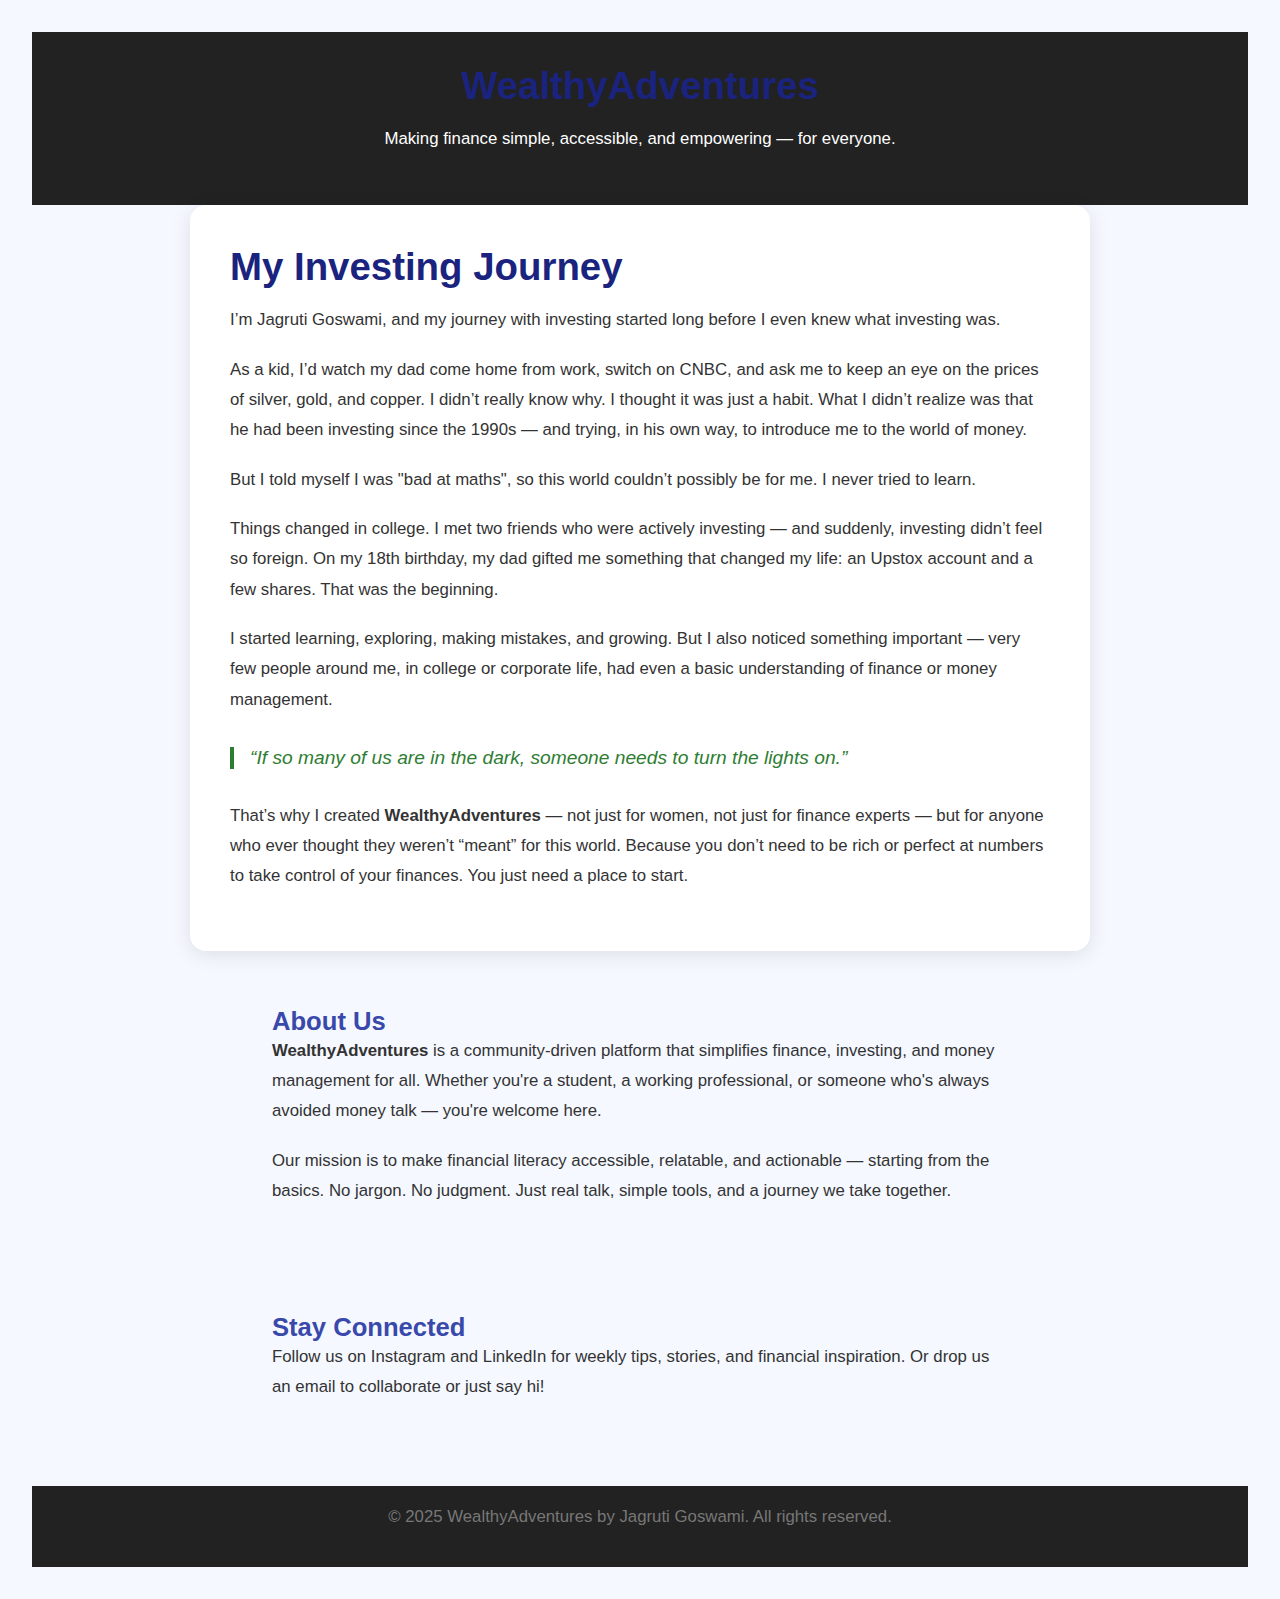
<file: index.html>
<!DOCTYPE html>
<html lang="en">
<head>
  <meta charset="UTF-8">
  <meta name="viewport" content="width=device-width, initial-scale=1.0">
  <title>WealthyAdventures</title>
  <link rel="stylesheet" href="style.css">
  <style>
    * {
      margin: 0;
      padding: 0;
      box-sizing: border-box;
      font-family: 'Poppins', sans-serif;
    }
    body {
      background: #f5f8ff;
      color: #333;
      padding: 2rem;
    }
    .container {
      max-width: 900px;
      margin: 0 auto;
      background: #fff;
      padding: 2.5rem;
      border-radius: 16px;
      box-shadow: 0 4px 20px rgba(0, 0, 0, 0.1);
      animation: fadeIn 1.2s ease;
    }
    h1 {
      font-size: 2.4rem;
      color: #1a237e;
      margin-bottom: 1rem;
    }
    h2 {
      font-size: 1.6rem;
      color: #3949ab;
      margin-top: 1.5rem;
    }
    p {
      font-size: 1.05rem;
      line-height: 1.8;
      margin-bottom: 1.2rem;
    }
    blockquote {
      font-style: italic;
      font-size: 1.2rem;
      color: #2e7d32;
      border-left: 4px solid #2e7d32;
      padding-left: 1rem;
      margin: 2rem 0;
    }
    footer {
      margin-top: 2rem;
      text-align: center;
      font-size: 0.95rem;
      color: #777;
    }
    @keyframes fadeIn {
      from {opacity: 0; transform: translateY(20px);}
      to {opacity: 1; transform: translateY(0);}
    }
  </style>
</head>
<body>
  <header>
    <h1>WealthyAdventures</h1>
    <p>Making finance simple, accessible, and empowering — for everyone.</p>
  </header>

  <div class="container">
    <h1>My Investing Journey</h1>
    <p>I’m Jagruti Goswami, and my journey with investing started long before I even knew what investing was.</p>
    <p>As a kid, I’d watch my dad come home from work, switch on CNBC, and ask me to keep an eye on the prices of silver, gold, and copper. I didn’t really know why. I thought it was just a habit. What I didn’t realize was that he had been investing since the 1990s — and trying, in his own way, to introduce me to the world of money.</p>
    <p>But I told myself I was "bad at maths", so this world couldn’t possibly be for me. I never tried to learn.</p>
    <p>Things changed in college. I met two friends who were actively investing — and suddenly, investing didn’t feel so foreign. On my 18th birthday, my dad gifted me something that changed my life: an Upstox account and a few shares. That was the beginning.</p>
    <p>I started learning, exploring, making mistakes, and growing. But I also noticed something important — very few people around me, in college or corporate life, had even a basic understanding of finance or money management.</p>
    <blockquote>
      “If so many of us are in the dark, someone needs to turn the lights on.”
    </blockquote>
    <p>That’s why I created <strong>WealthyAdventures</strong> — not just for women, not just for finance experts — but for anyone who ever thought they weren’t “meant” for this world. Because you don’t need to be rich or perfect at numbers to take control of your finances. You just need a place to start.</p>
  </div>

  <section class="about">
    <h2>About Us</h2>
    <p><strong>WealthyAdventures</strong> is a community-driven platform that simplifies finance, investing, and money management for all. Whether you're a student, a working professional, or someone who's always avoided money talk — you're welcome here.</p>
    <p>Our mission is to make financial literacy accessible, relatable, and actionable — starting from the basics. No jargon. No judgment. Just real talk, simple tools, and a journey we take together.</p>
  </section>

  <section class="contact">
    <h2>Stay Connected</h2>
    <p>Follow us on Instagram and LinkedIn for weekly tips, stories, and financial inspiration. Or drop us an email to collaborate or just say hi!</p>
  </section>

  <footer>
    <p>© 2025 WealthyAdventures by Jagruti Goswami. All rights reserved.</p>
  </footer>

  <script src="script.js"></script>
</body>
</html>
</file>
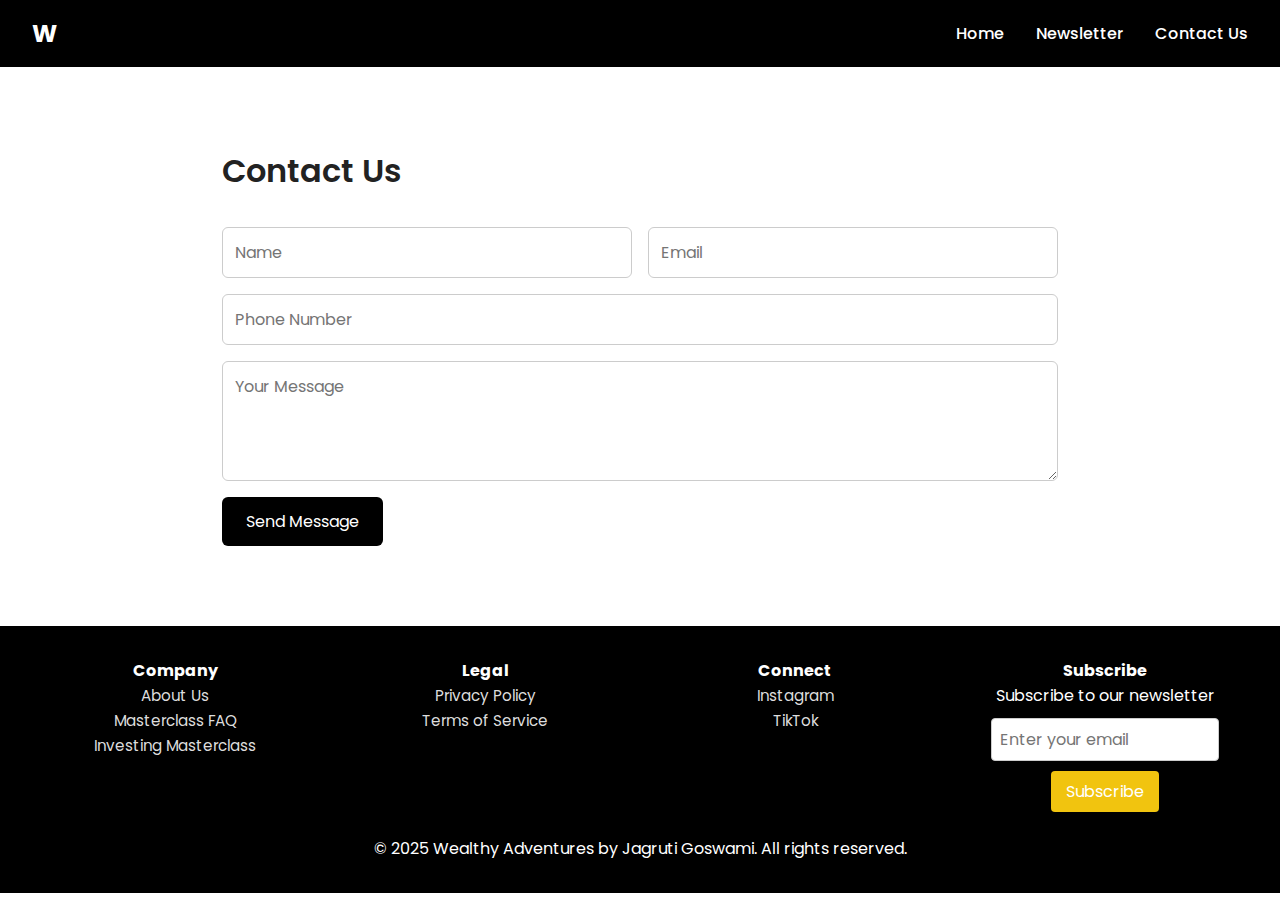
<file: contact.html>
<!DOCTYPE html>
<html lang="en">
<head>
  <meta charset="UTF-8" />
  <meta name="viewport" content="width=device-width, initial-scale=1.0"/>
  <title>Contact Us - Wealthy Adventures</title>
  <link href="https://fonts.googleapis.com/css2?family=Poppins:wght@300;400;600&display=swap" rel="stylesheet">
  <style>
    * {
      margin: 0;
      padding: 0;
      box-sizing: border-box;
      font-family: 'Poppins', sans-serif;
    }

    body {
      background: #ffffff;
      color: #222;
    }

    nav {
      background-color: #000;
      padding: 1rem 2rem;
      display: flex;
      align-items: center;
      justify-content: space-between;
      position: sticky;
      top: 0;
      z-index: 1000;
    }

    .nav-center {
      display: flex;
      gap: 2rem;
    }

    .nav-links a {
      color: white;
      text-decoration: none;
      font-weight: 500;
      transition: color 0.3s;
    }

    .nav-links a:hover {
      color: #f1c40f;
    }

    .logo {
      font-size: 1.5rem;
      font-weight: bold;
      color: white;
    }

    .container {
      max-width: 900px;
      margin: 3rem auto;
      padding: 2rem;
    }

    h1 {
      margin-bottom: 2rem;
      font-weight: 600;
    }

    form {
      display: grid;
      gap: 1rem;
    }

    .form-row {
      display: flex;
      gap: 1rem;
      flex-wrap: wrap;
    }

    .form-row input {
      flex: 1;
    }

    input, textarea {
      padding: 12px;
      border: 1px solid #ccc;
      border-radius: 6px;
      font-size: 1rem;
      width: 100%;
    }

    textarea {
      resize: vertical;
      min-height: 120px;
    }

    button {
      padding: 12px 24px;
      font-size: 1rem;
      background-color: #000;
      color: white;
      border: none;
      border-radius: 6px;
      cursor: pointer;
      width: fit-content;
    }

    button:hover {
      background-color: #333;
    }

    footer {
      background-color: #000;
      color: white;
      padding: 2rem;
      text-align: center;
    }

    footer .footer-grid {
      display: grid;
      grid-template-columns: repeat(auto-fit, minmax(180px, 1fr));
      gap: 1.5rem;
      margin-bottom: 1.5rem;
    }

    footer a {
      color: #ddd;
      text-decoration: none;
      font-size: 0.95rem;
    }

    footer a:hover {
      text-decoration: underline;
    }

    .subscribe-box input[type=email] {
      width: 80%;
      padding: 8px;
      margin-top: 10px;
      border-radius: 4px;
      border: 1px solid #ccc;
    }

    .subscribe-box button {
      margin-top: 10px;
      padding: 8px 15px;
      border: none;
      background-color: #f1c40f;
      border-radius: 4px;
      cursor: pointer;
    }
  </style>
</head>
<body>
  <nav>
    <div class="logo">W</div>
    <div class="nav-center nav-links">
      <a href="index.html">Home</a>
      <a href="newsletter.html">Newsletter</a>
      <a href="contact.html">Contact Us</a>
    </div>
  </nav>

  <div class="container">
    <h1>Contact Us</h1>
    <form>
      <div class="form-row">
        <input type="text" name="name" placeholder="Name" required />
        <input type="email" name="email" placeholder="Email" required />
      </div>
      <input type="tel" name="phone" placeholder="Phone Number" required />
      <textarea name="comment" placeholder="Your Message" required></textarea>
      <button type="submit">Send Message</button>
    </form>
  </div>

  <footer>
    <div class="footer-grid">
      <div>
        <h4>Company</h4>
        <a href="#">About Us</a><br>
        <a href="#">Masterclass FAQ</a><br>
        <a href="#">Investing Masterclass</a>
      </div>
      <div>
        <h4>Legal</h4>
        <a href="#">Privacy Policy</a><br>
        <a href="#">Terms of Service</a>
      </div>
      <div>
        <h4>Connect</h4>
        <a href="https://instagram.com" target="_blank">Instagram</a><br>
        <a href="https://tiktok.com" target="_blank">TikTok</a>
      </div>
      <div class="subscribe-box">
        <h4>Subscribe</h4>
        <p>Subscribe to our newsletter</p>
        <input type="email" placeholder="Enter your email" />
        <button>Subscribe</button>
      </div>
    </div>
    <p>© 2025 Wealthy Adventures by Jagruti Goswami. All rights reserved.</p>
  </footer>
</body>
</html>
</file>
<file: style.css>
body {
  font-family: Arial, sans-serif;
  margin: 0;
  padding: 0;
  background: #f4f4f4;
  color: #333;
}

header {
  background: #222;
  color: #fff;
  padding: 2rem;
  text-align: center;
}

section {
  padding: 2rem;
  max-width: 800px;
  margin: auto;
}

footer {
  background: #222;
  color: #fff;
  text-align: center;
  padding: 1rem;
}
</file>
